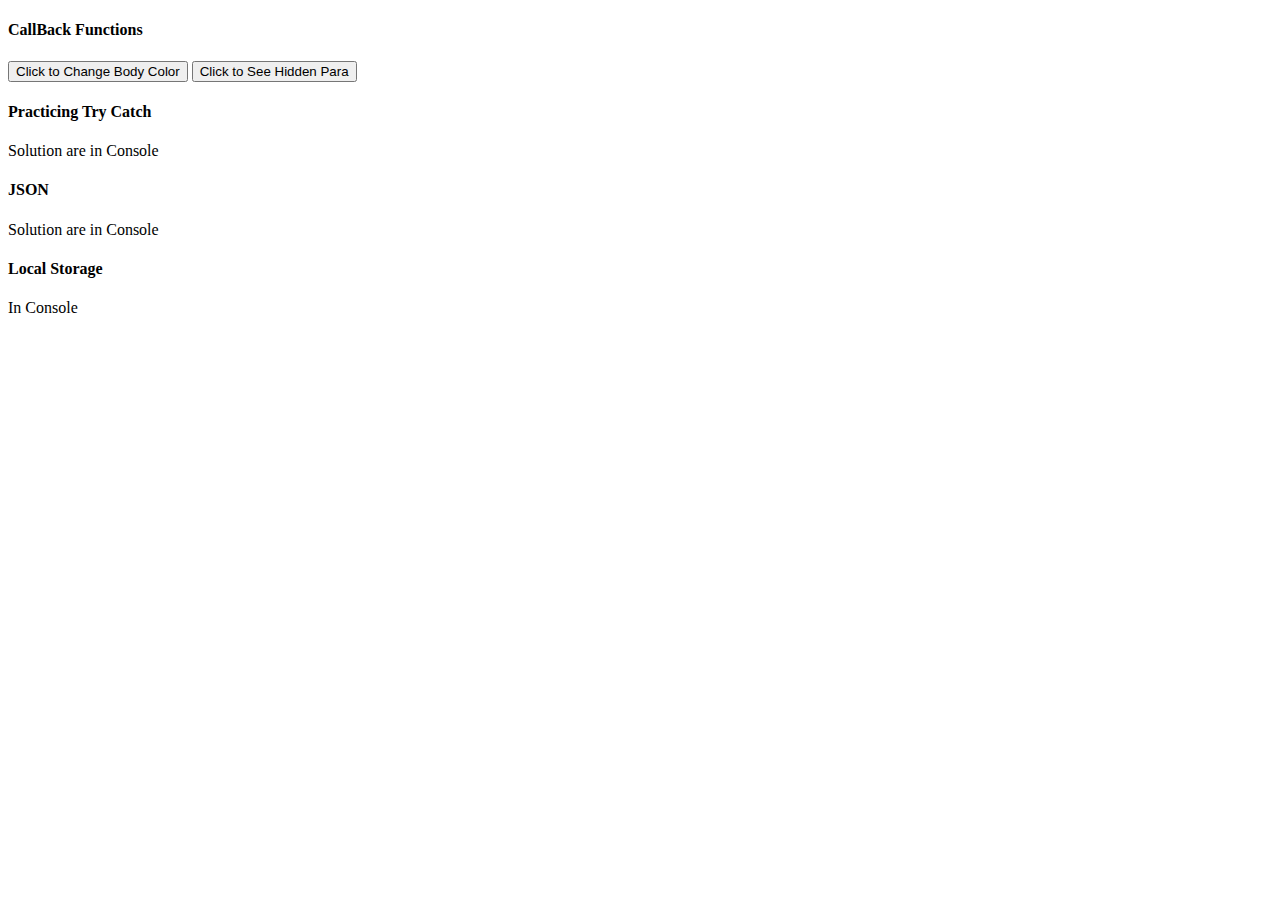
<file: js-scripts/AdvancedJavaScript/practicingadvanceJS.html>
<!DOCTYPE html>
<html lang="en">
<head>
  <meta charset="UTF-8">
  <meta name="viewport" content="width=device-width, initial-scale=1.0">
  <title>Practicing AdvanceJS</title>
</head>
<body>
  <h4>CallBack Functions</h4>

  <button id="Btn1">Click to Change Body Color</button>
  <button id="Btn2">Click to See Hidden Para</button>
  <p id="para" style="display: none;">Lorem ipsum dolor sit amet consectetur adipisicing elit. Vitae qui assumenda, accusantium quas ea eos doloremque maxime aspernatur, nihil minus suscipit. Modi doloremque, est quisquam sed qui commodi delectus enim?</p>
  <p id="time"></p>
  

  <h4>Practicing Try Catch</h4>

  <p>Solution are in Console</p>

  <h4>JSON</h4>
  <p>Solution are in Console</p>

  <h4>
    Local Storage
  </h4>
  <p>In Console</p>

  

  <script src="practicingadvanceJS.js"></script>
</body>
</html>
</file>
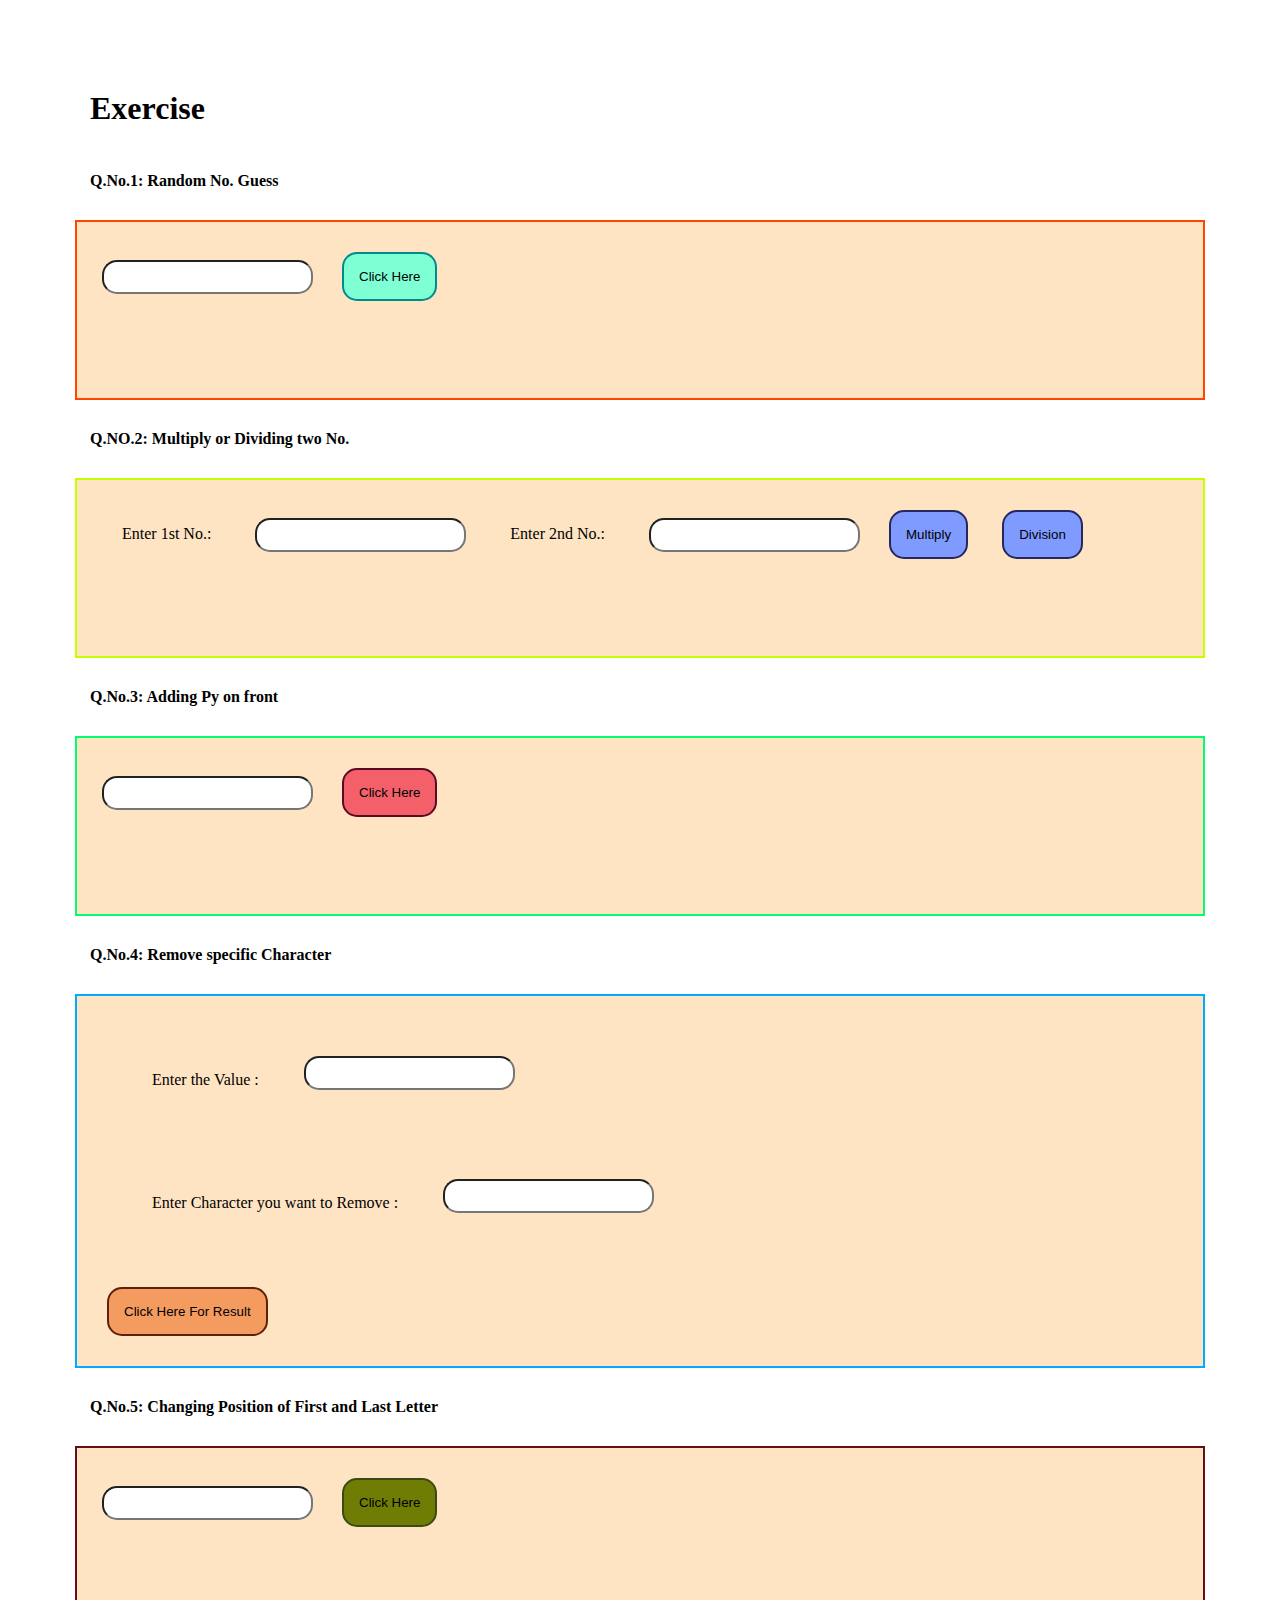
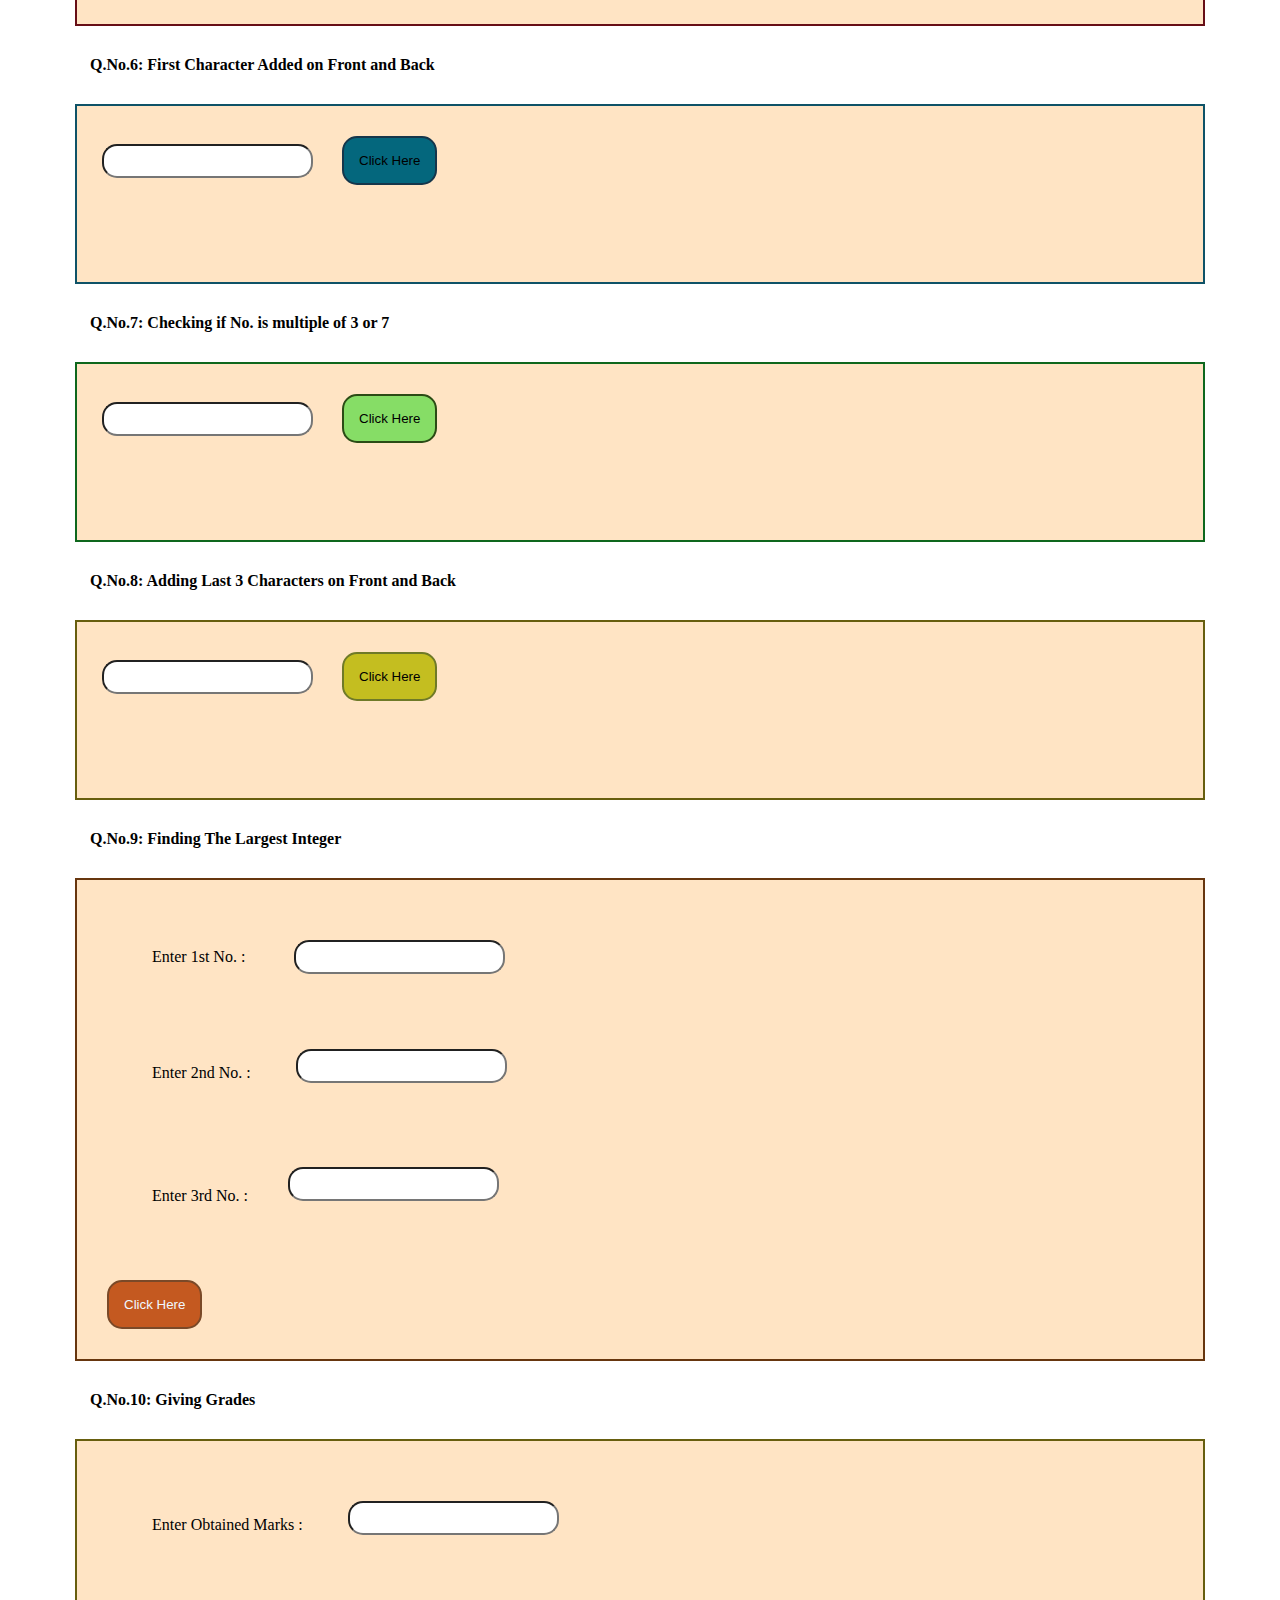
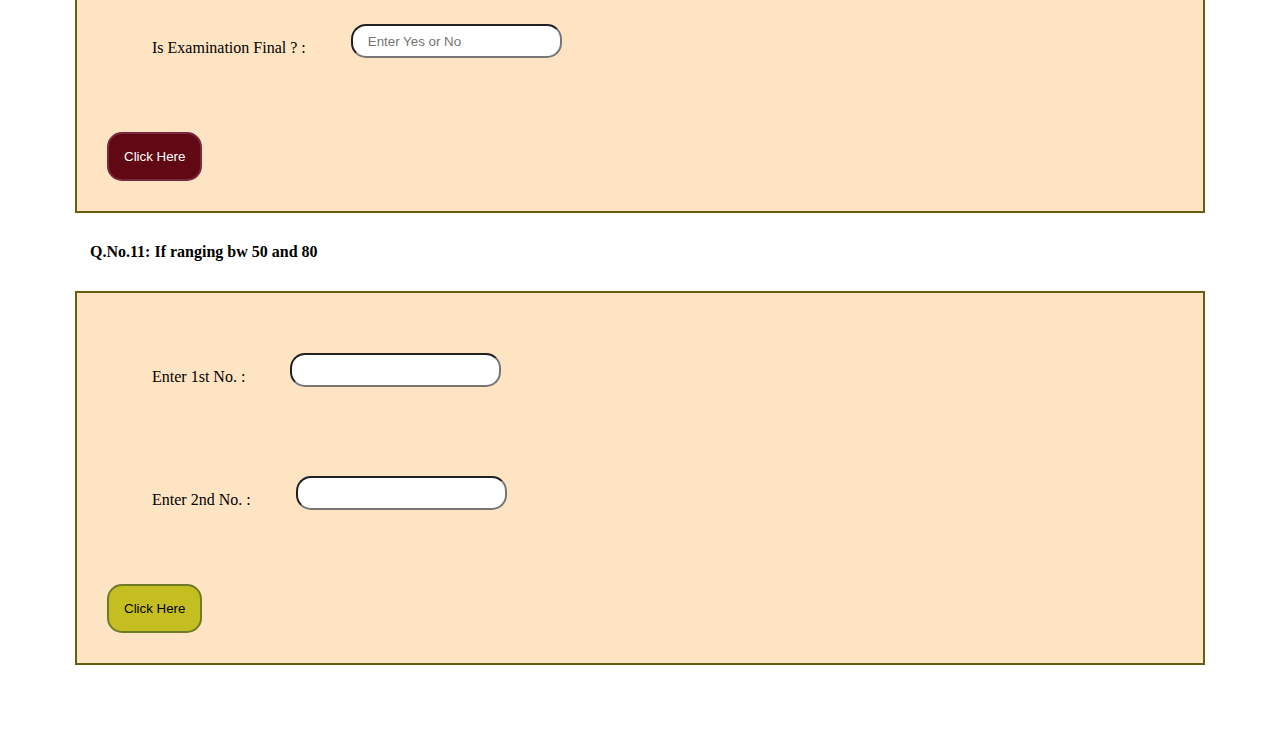
<file: js-scripts/exercises/es2.html>
<!DOCTYPE html>
<html lang="en">
<head>
  <meta charset="UTF-8">
  <meta name="viewport" content="width=device-width, initial-scale=1.0">
  <title>Practice Exercise 2</title>
  <link rel="stylesheet" href="es2.css">
</head>
<body>
  <h1>Exercise</h1>

  <!-- Q1     -->

   <h4>Q.No.1: Random No. Guess</h4>
      <div id="div1" >
        <input id="inputq1" type="number" value="">
        <button id="btnq1">Click Here</button>
        <p id="pq1" style="display: none;"></p>
      </div>


  <!-- Q2   -->

    <h4>Q.NO.2: Multiply or Dividing two No.</h4> 
      <div id="div2">
        <label for="inputq2-1">Enter 1st No.:</label>
        <input id="inputq2-1" type="text" value="">
        <label for="inputq2-2">Enter 2nd No.:</label>
        <input id="inputq2-2" type="text" value="">

        <button id="btnq2-1">Multiply</button>
        <button id="btnq2-2">Division</button>

        <p id="pq2-1" style="display: none;"></p>
        <p id="pq2-2" style="display: none;"></p>
      </div>


  <!-- Q3     -->

    <h4>Q.No.3: Adding Py on front</h4>
      <div id="div3" >
        <input id="inputq3" type="text" value="">
        <button id="btnq3">Click Here</button>
        <p id="pq3" style="display: none;"></p>
      </div>  


  <!-- Q4    -->

    <h4>Q.No.4: Remove specific Character</h4>
      <div id="div4" >
        <div id="iq4-1">
          <label for="inputq4-1">Enter the Value :</label>
          <input id="inputq4-1" type="text" value="">
        </div>
        <div id="iq4-2">
          <label for="inputq4-2">Enter Character you want to Remove :</label>
          <input id="inputq4-2" type="text" value="">
        </div>
        


        <button id="btnq4">Click Here For Result</button>

        <p id="pq4-1" style="display: none;"></p>
      </div>   

    <!-- Q5     -->
      
    <h4>Q.No.5: Changing Position of First and Last Letter</h4>
      <div id="div5" >
        <input id="inputq5" type="text" value="">
        <button id="btnq5">Click Here</button>
        <p id="pq5" style="display: none;"></p>
      </div>  

    <!-- Q6     -->
    <h4>Q.No.6: First Character Added on Front and Back </h4>
      <div id="div6" >
        <input id="inputq6" type="text" value="">
        <button id="btnq6">Click Here</button>
        <p id="pq6" style="display: none;"></p>
      </div> 

    <!-- Q7     -->  
    <h4>Q.No.7: Checking if No. is multiple of 3 or 7 </h4>
      <div id="div7" >
        <input id="inputq7" type="number" value="">
        <button id="btnq7">Click Here</button>
        <p id="pq7" style="display: none;"></p>
      </div>


    <!-- Q8     -->
    <h4>Q.No.8: Adding Last 3 Characters on Front and Back </h4>
     <div id="div8" >
      <input id="inputq8" type="text" value="">
      <button id="btnq8">Click Here</button>
      <p id="pq8" style="display: none;"></p>
     </div>


    <!-- Q9     -->
    <h4>Q.No.9: Finding The Largest Integer </h4>
     <div id="div9" >
       <div id="inpQ9-1">
        <label for="inputq9-1">Enter 1st No. :</label>
        <input id="inputq9-1" type="number" value="">
       </div>

       <div id="inpQ9-2">
          <label for="inputq9-2">Enter 2nd No. :</label>
          <input id="inputq9-2" type="number" value="">
       </div>

      <div id="inpQ9-3">
        <label for="inputq9-3">Enter 3rd No. :</label>
        <input id="inputq9-3" type="number" value="">
      </div>

      <button id="btnq9">Click Here</button>
      <p id="pq9" style="display: none;"></p>
     </div>

    <!-- Q10     -->
    <h4>Q.No.10: Giving Grades </h4>
    <div id="div10" >
      <div id="inpQ10-1">
        <label for="inputq10-1">Enter Obtained Marks :</label>
        <input id="inputq10-1" type="number" value="">
       </div>

       <div id="inpQ10-2">
          <label for="inputq10-2">Is Examination Final ? :</label>
          <input id="inputq10-2" type="text" value="" placeholder="Enter Yes or No" required>
       </div>


   <button id="btnq10">Click Here</button>
   <p id="pq10" style="display: none;"></p>
    </div> 
    
     



    <!-- Q11     -->
     <h4>Q.No.11: If ranging bw 50 and 80</h4>
      <div id="div11" >
        <div id="inpQ11-1">
          <label for="inputq11-1">Enter 1st No. :</label>
          <input id="inputq11-1" type="number" value="">
         </div>
  
         <div id="inpQ11-2">
            <label for="inputq11-2">Enter 2nd No. :</label>
            <input id="inputq11-2" type="number" value="">
         </div>


     <button id="btnq11">Click Here</button>
     <p id="pq11" style="display: none;"></p>
      </div>
      
    
      <script src="es2.js"></script>
</body>
</html>
</file>
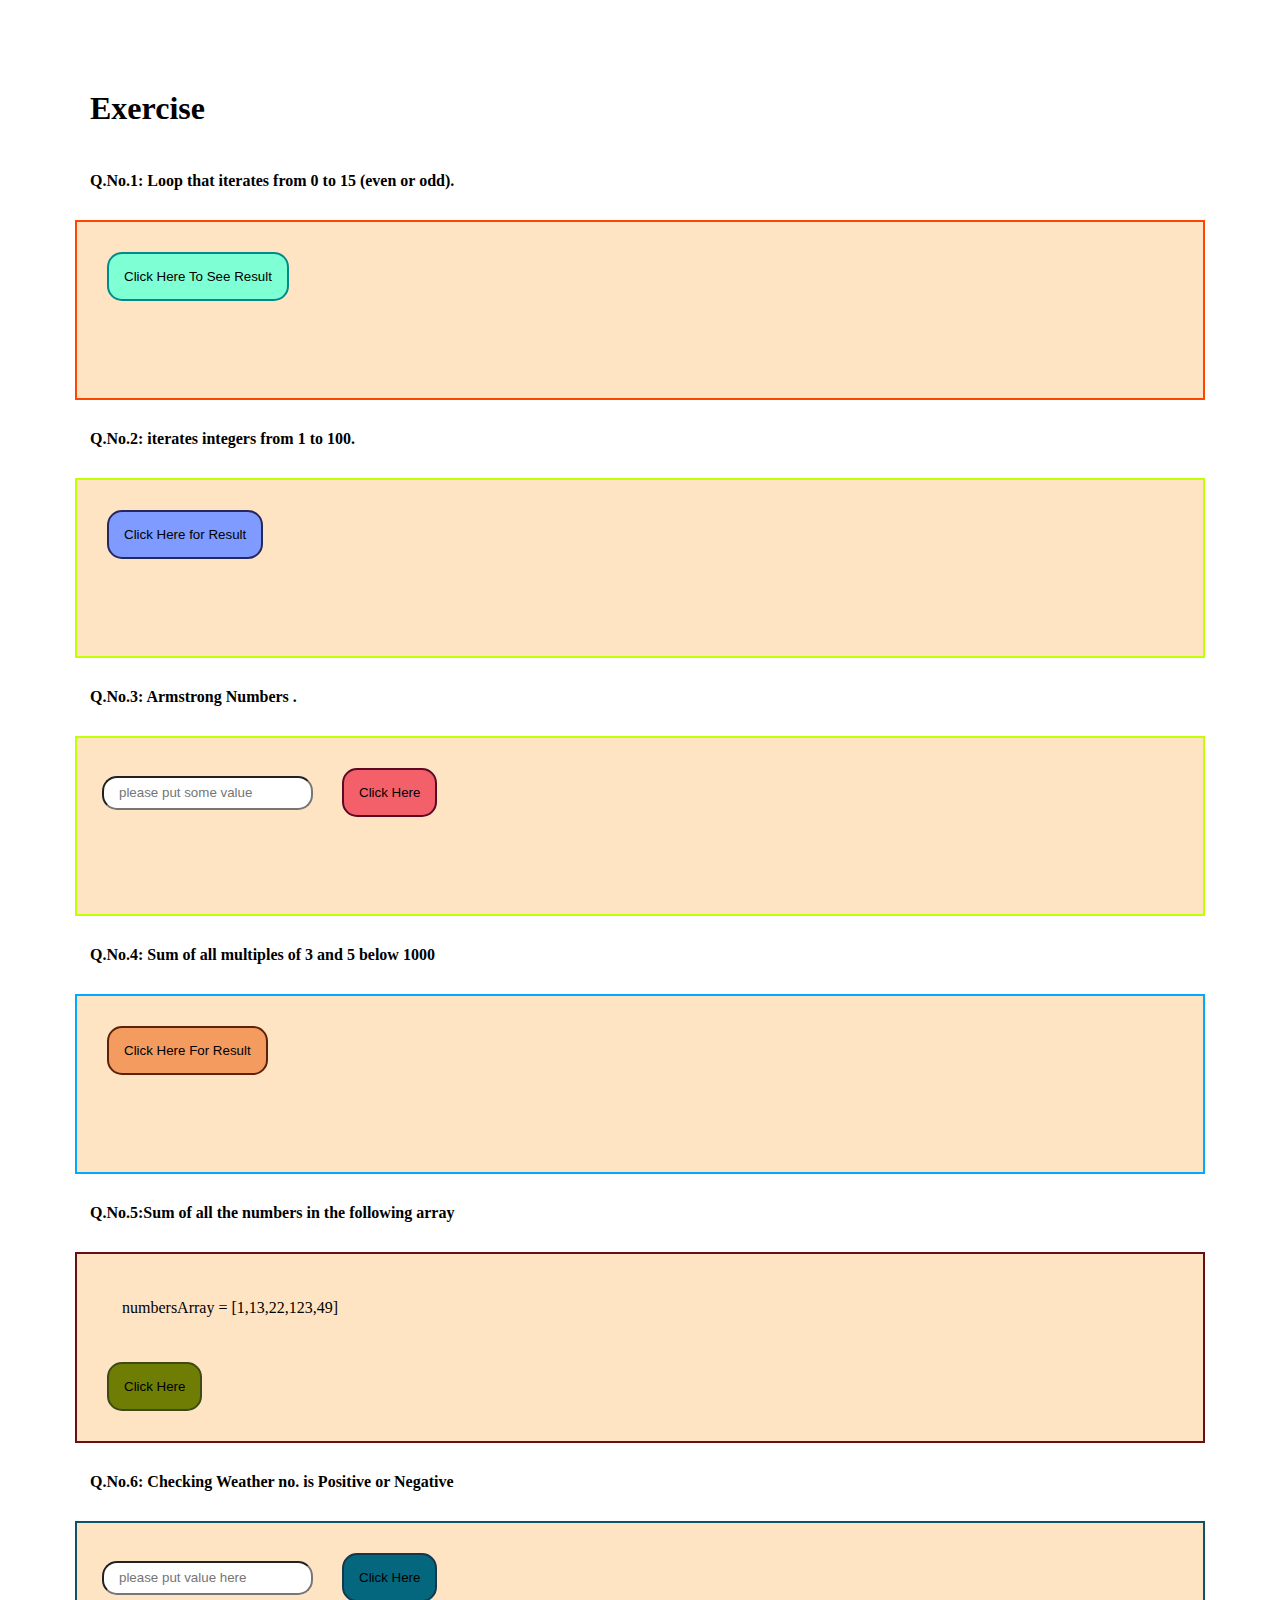
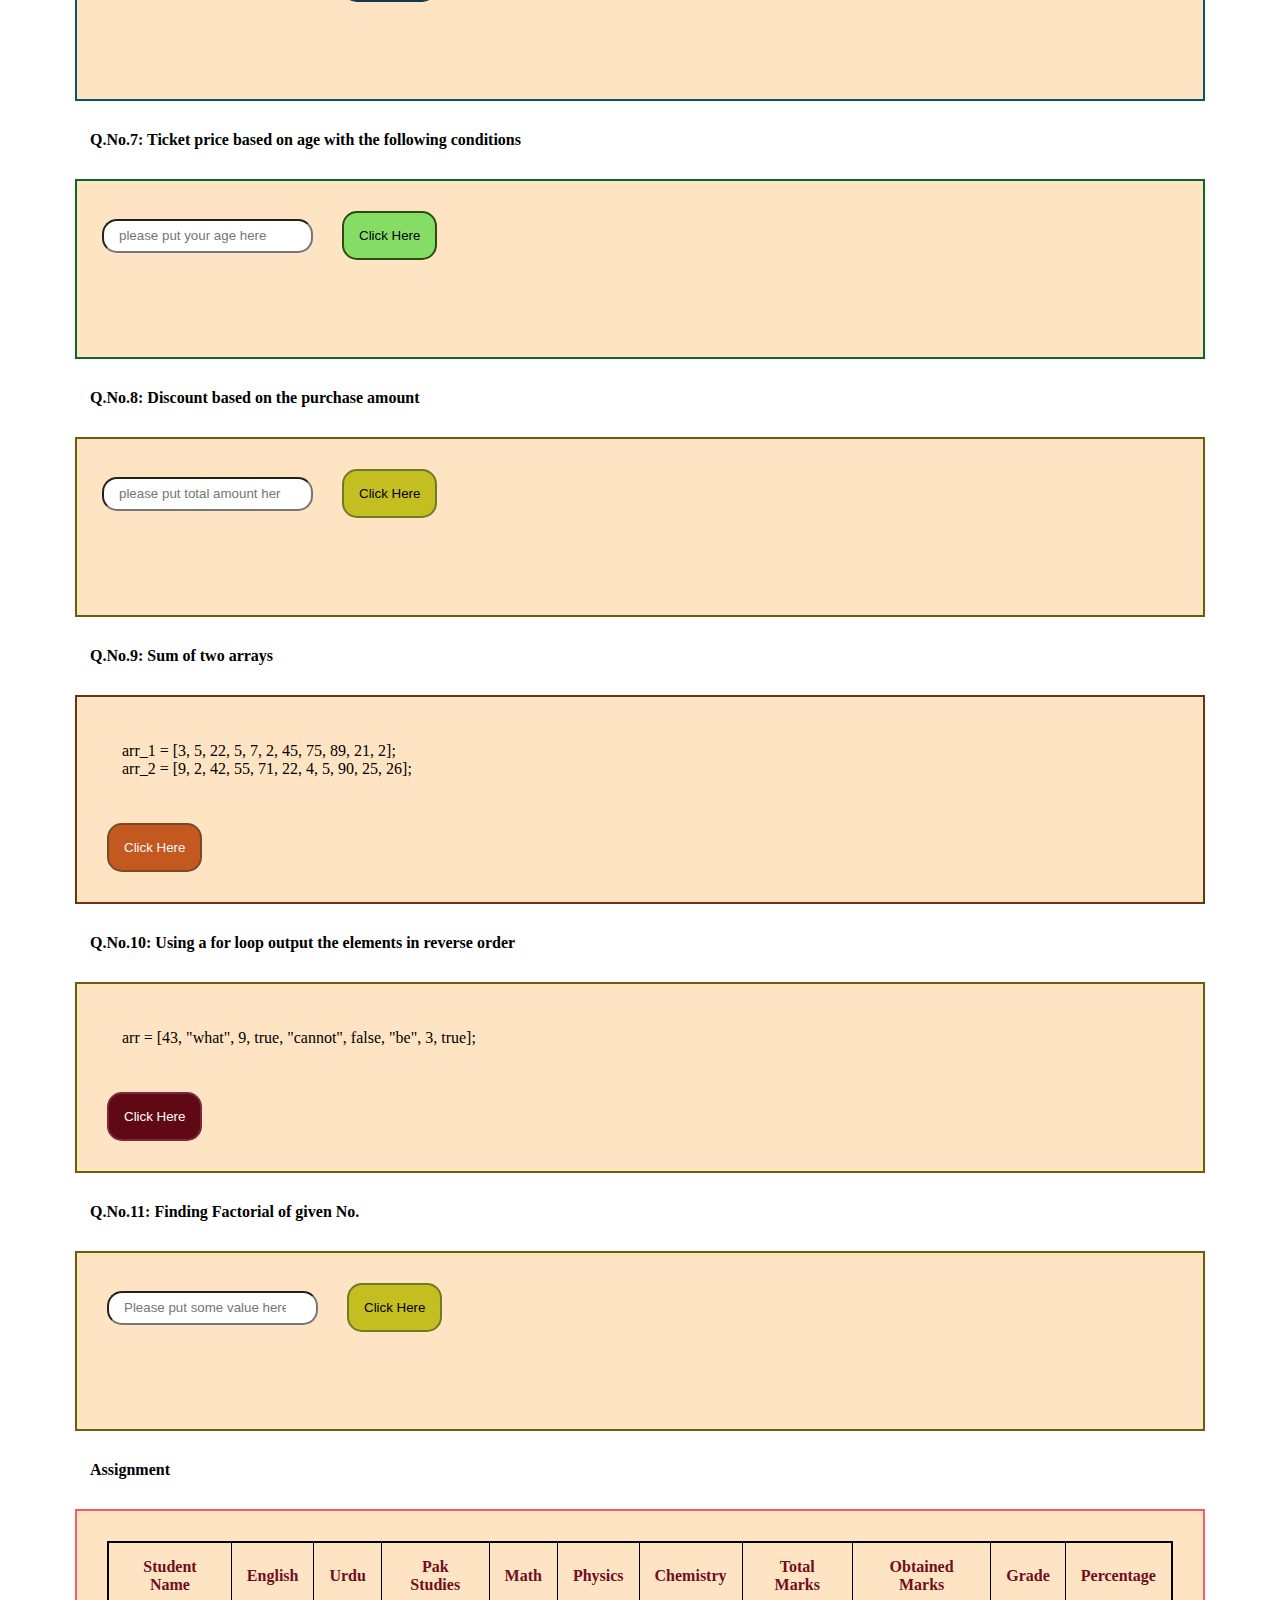
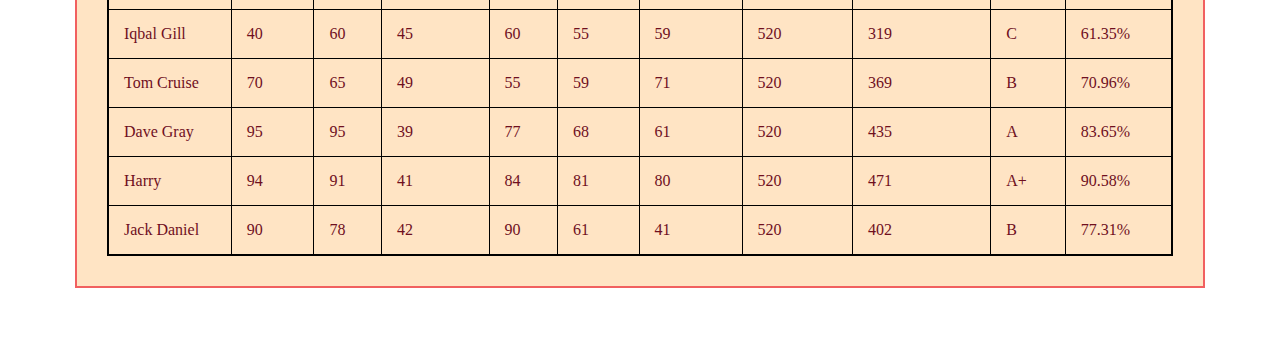
<file: js-scripts/exercises/es3.html>
<!DOCTYPE html>
<html lang="en">
<head>
  <meta charset="UTF-8">
  <meta name="viewport" content="width=device-width, initial-scale=1.0">
  <title>Practice Exercise 3</title>
  <link rel="stylesheet" href="es2.css">
  <script src="https://code.jquery.com/jquery-3.6.0.min.js"></script>
</head>
<body>
  
  <h1>Exercise</h1>

  <!-- Q1     -->

   <h4>Q.No.1: Loop that iterates from 0 to 15 (even or odd).</h4>
      <div id="div1" >
      
        <button id="btnq1">Click Here To See Result </button>
        <p id="pq1" style="display: none;"></p>
      </div>

  <!-- Q2     -->

   <h4>Q.No.2: iterates integers from 1 to 100.</h4>
   <div id="div2" >
   
     <button id="btnq2-1">Click Here for Result</button>
     <p id="pq2-1" style="display: none;"></p>

   </div>

  <!-- Q3     -->

   <h4>Q.No.3: Armstrong Numbers .</h4>
   <div id="div2" >
    <input id="inputq3" type="number" value="" placeholder="please put some value">
     <button id="btnq3">Click Here</button>
     <p id="pq3" style="display: none;"></p>

   </div>

   <!-- Q4    -->

   <h4>Q.No.4: Sum of all multiples of 3 and 5 below 1000</h4>
   <div id="div4" >
     
       
     
        <button id="btnq4">Click Here For Result</button>

        <p id="pq4-1" style="display: none;"></p>

   </div>
   
   
  <!-- Q5     -->
      
  <h4>Q.No.5:Sum of all the numbers in the following array </h4>
  <div id="div5" >
    <p>numbersArray = [1,13,22,123,49]</p>
    <button id="btnq5">Click Here</button>
    <p id="pq5" style="display: none;"></p>
    
  </div> 

  <!-- Q6     -->
  <h4>Q.No.6: Checking Weather no. is Positive or Negative </h4>
      <div id="div6" >
        <input id="inputq6" type="text" value="" placeholder="please put value here">
        <button id="btnq6">Click Here</button>
        <p id="pq6" style="display: none;"></p>
      </div> 


  <!-- Q7     -->  
  <h4>Q.No.7: Ticket price based on age with the following conditions </h4>
  <div id="div7" >
    <input id="inputq7" type="number" value="" placeholder="please put your age here">
    <button id="btnq7">Click Here</button>
    <p id="pq7" style="display: none;"></p>
  </div>    

  <!-- Q8     -->
  <h4>Q.No.8: Discount based on the purchase amount </h4>
  <div id="div8" >
   <input id="inputq8" type="number" value="" placeholder="please put total amount here">
   <button id="btnq8">Click Here</button>
   <p id="pq8" style="display: none;"></p>
  </div>

  <!-- Q9     -->
    <h4>Q.No.9: Sum of two arrays </h4>
     <div id="div9" >
      
      
    
      <p> arr_1 = [3, 5, 22, 5,  7,  2,  45, 75, 89, 21, 2]; <br>
        arr_2 = [9, 2, 42, 55, 71, 22, 4,  5,  90, 25, 26];</p>
    <button id="btnq9">Click Here</button>
    <p id="pq9" style="display: none;"></p>
  </div>

  <!-- Q10     -->
  <h4>Q.No.10: Using a for loop output the elements in reverse order </h4>
  <div id="div10" >
    <!-- <input id="inputq10-2" type="text" value="" placeholder="Enter Yes or No" required> -->
       

    <p>arr = [43, "what", 9, true, "cannot", false, "be", 3, true];</p>
   <button id="btnq10">Click Here</button>
   <p id="pq10" style="display: none;"></p>
  </div> 

  <!-- Q11     -->
  <h4>Q.No.11: Finding Factorial of given No.</h4>
  <div id="div11" >

  <input id="inputq11-2" type="number" value="" placeholder="Please put some value here">
  <button id="btnq11">Click Here</button>
     <p id="pq11" style="display: none;"></p>
      </div>



  <!-- Assignment -->
    <h4>Assignment</h4>
    <div id="divTable">
      <table border="1" id = "table2">
        <thead id = "info_Title">
          <th>Student Name</th>
          <th>English</th>
          <th>Urdu</th>
          <th>Pak Studies</th>
          <th>Math</th>
          <th>Physics</th>
          <th>Chemistry</th>
          <th>Total Marks</th>
          <th>Obtained Marks</th>
          <th>Grade</th>
          <th>Percentage</th>
        </thead>
        <tbody id ="t_body">
          
         
        </tbody>
        
          
          
      
      </table>
    </div>
      

  <script src="es3.js"></script>
</body>
</html>
</file>
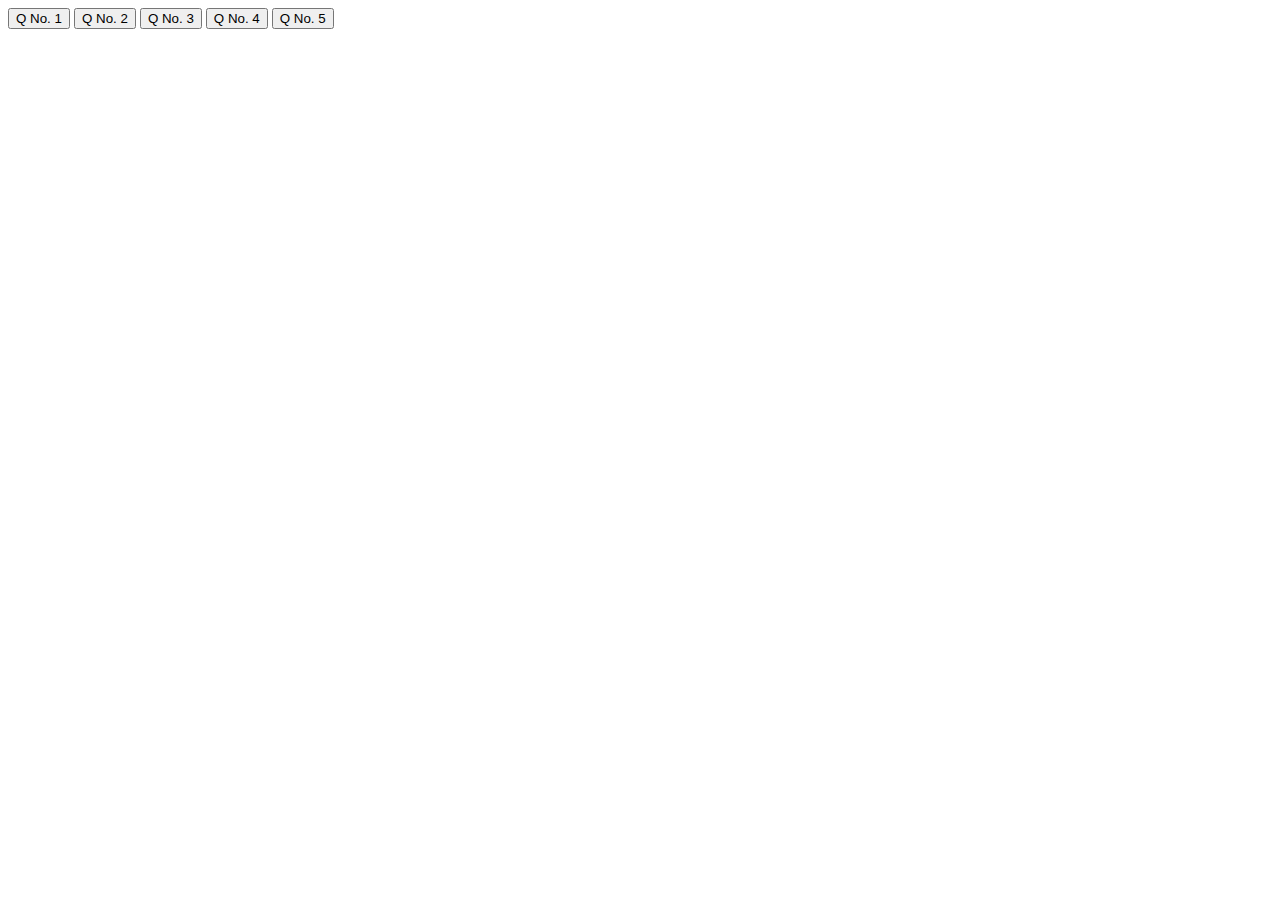
<file: js-scripts/exercises/es4.html>
<!DOCTYPE html>
<html lang="en">
<head>
  <meta charset="UTF-8">
  <meta name="viewport" content="width=device-width, initial-scale=1.0">
  <title>Practice Exercise 4</title>
</head>
<body>
  
  <button onclick="solutionQ1()">Q No. 1</button>
  <button onclick="solutionQ2()">Q No. 2</button>
  <button onclick="solutionQ3()">Q No. 3</button>
  <button onclick="solutionQ4(3 , 5)">Q No. 4</button>
  <button onclick="solutionQ5(23333)">Q No. 5</button>

  <script src="es4.js"></script>
</body>
</html>
</file>
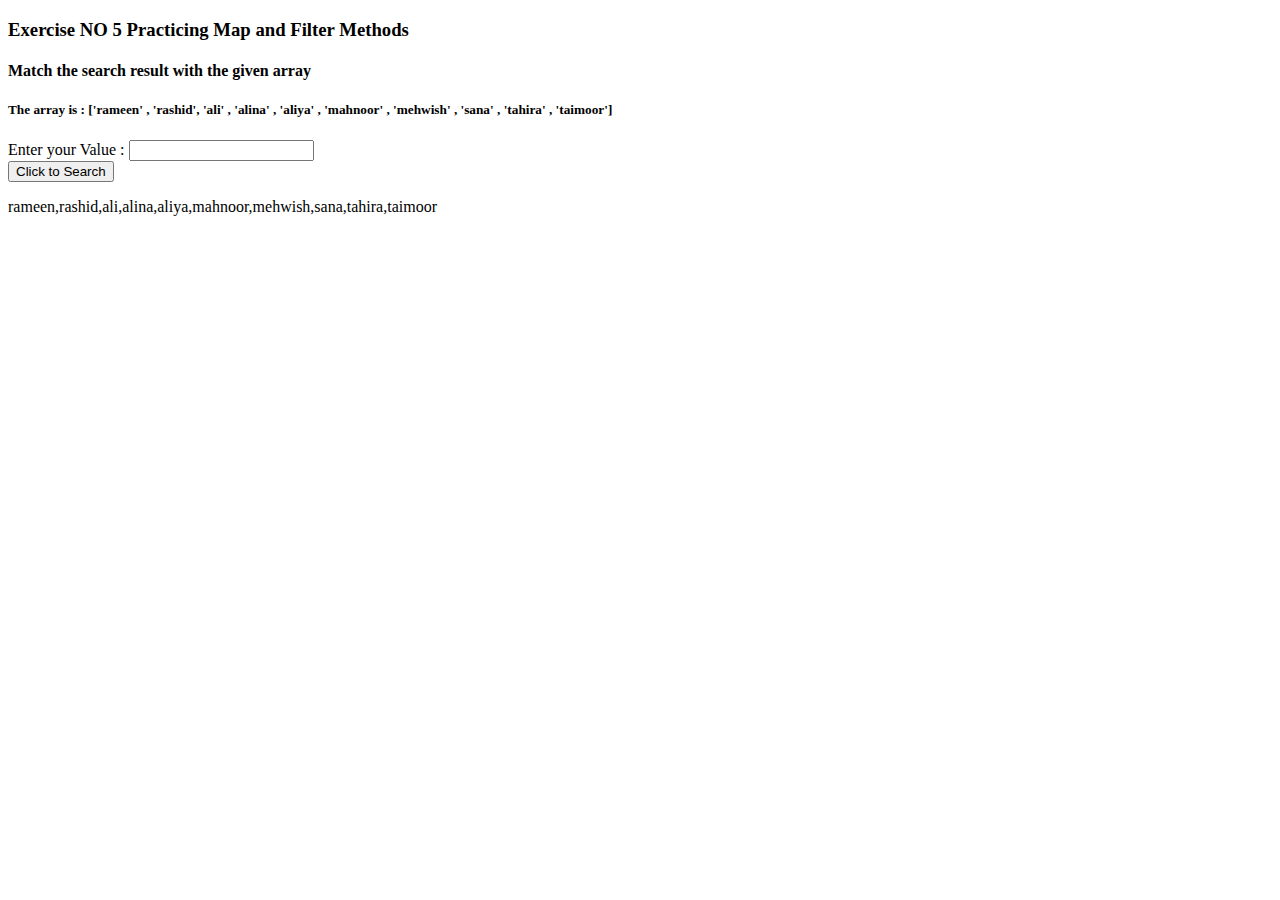
<file: js-scripts/exercises/es5.html>
<!DOCTYPE html>
<html lang="en">
<head>
  <meta charset="UTF-8">
  <meta name="viewport" content="width=device-width, initial-scale=1.0">
  <title>Document</title>
</head>
<body>
  <h3>Exercise NO 5 Practicing Map and Filter Methods</h3>

  <h4>Match the search result with the given array</h4>
  <h5>The array is : ['rameen' , 'rashid', 'ali' , 'alina' , 'aliya' , 'mahnoor' , 'mehwish' , 'sana' , 'tahira' , 'taimoor']</h5>

  <label for="search">Enter your Value : </label>
  <input type="text" value="" id="search"> <br>
  <button id="searchBtn">Click to Search</button>
  <p id="para"></p>
  <script src="es5.js"></script>  
</body>
</html>
</file>
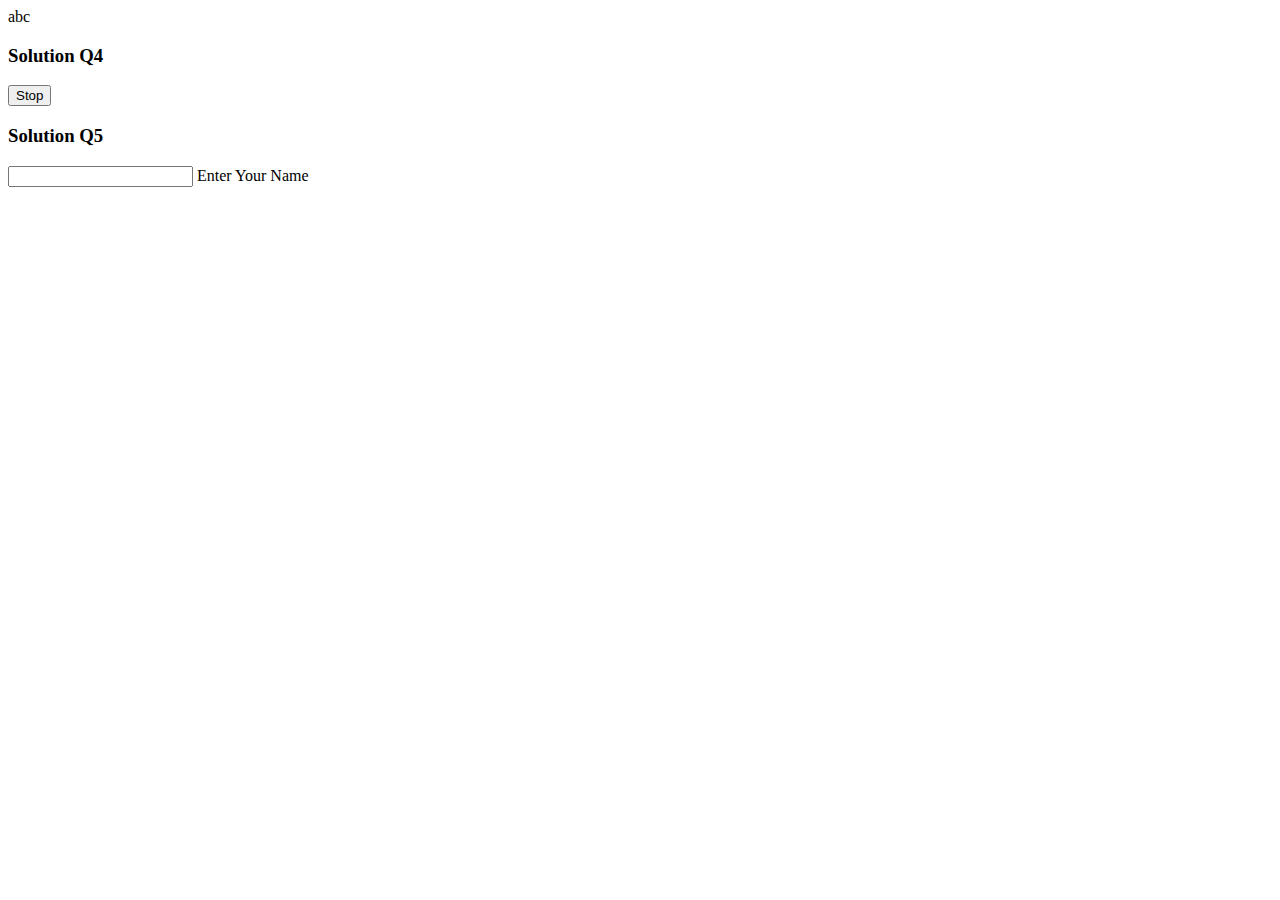
<file: js-scripts/exercises/javaScriptTest.html>
<!DOCTYPE html>
<html lang="en">
<head>
  <meta charset="UTF-8">
  <meta name="viewport" content="width=device-width, initial-scale=1.0">
  <title>JavaScript Test</title>
</head>
<body>
  <div id="interests">
    abc
  </div>

  <h3>Solution Q4</h3>
  <button id="whileLoop">Stop</button>

  <h3>Solution Q5</h3>
  <label for="name"><input type="text" id="userName" value=""> Enter Your Name</label>

  <script src="javaScriptTest.js"></script>
</body>
</html>
</file>
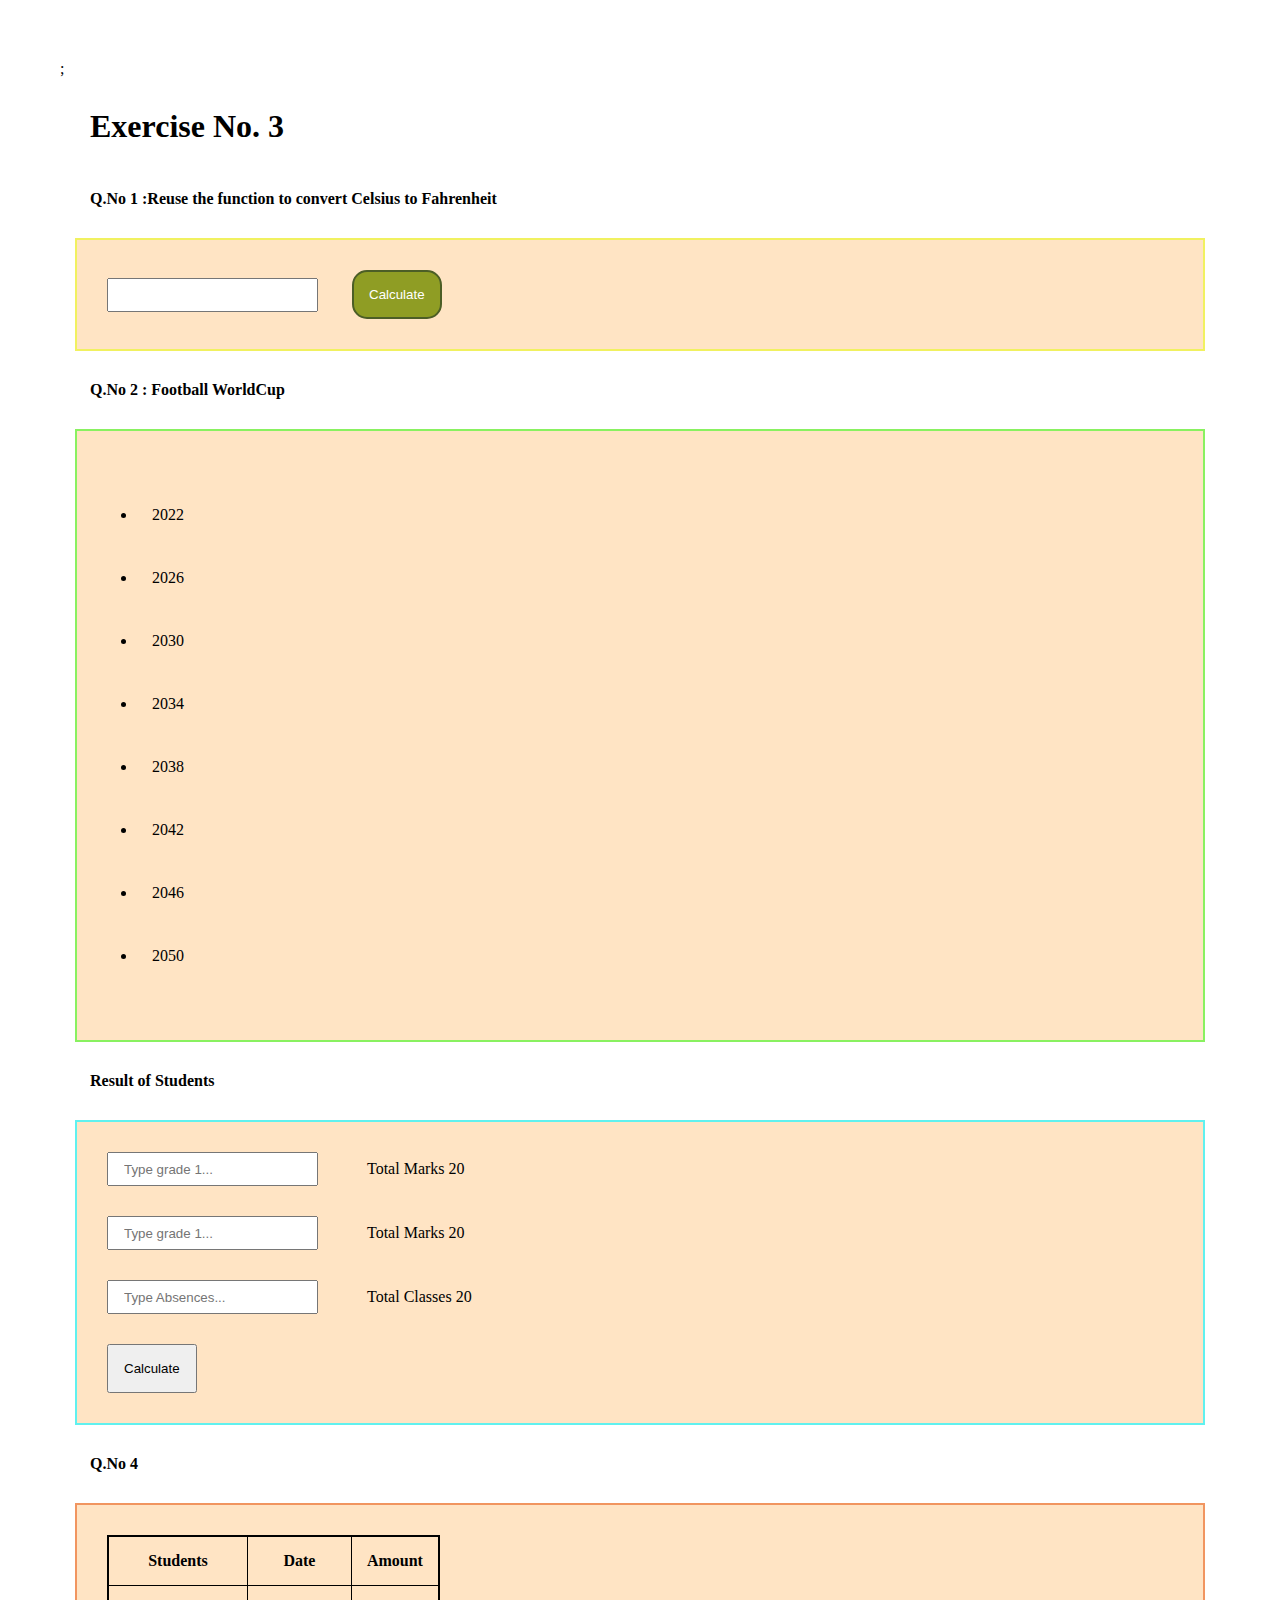
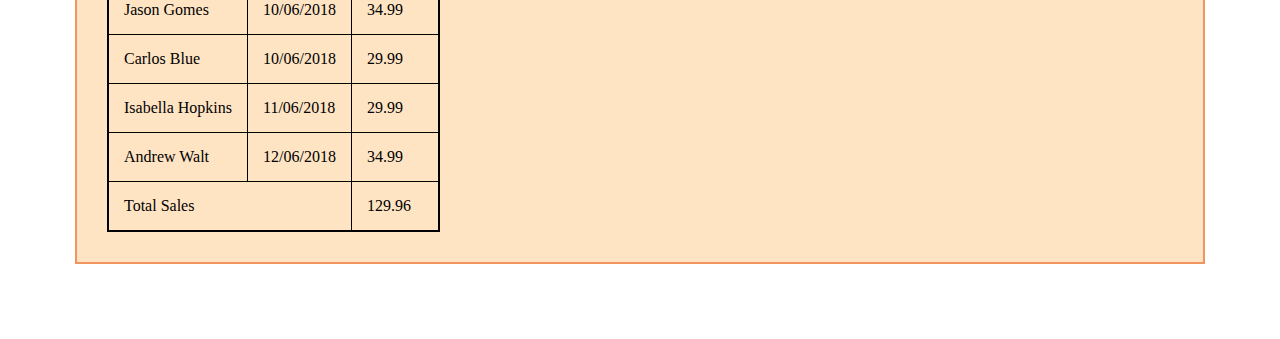
<file: js-scripts/sec2-jsdivingdeeper/ex3.html>
<!DOCTYPE html>
<html lang="en">
<head>
  <meta charset="UTF-8">
  <meta name="viewport" content="width=device-width, initial-scale=1.0">
  <title>Exercise 3 </title>
  <link rel="stylesheet" href="ex3.css">;
</head>
<body>
  <h1>Exercise No. 3</h1>
  <!-- Q1  -->
  <h4>Q.No 1 :Reuse the function to convert Celsius to Fahrenheit</h4>

  <div id="div1">
    <input type="number" name="" id="inputQ1">
    <button id = "btnQ1">Calculate</button>
    <p id="pQ1" style="display: none;"></p>
  </div>

  <!-- Q2 -->
  <h4>Q.No 2 : Football WorldCup</h4>
  <div id="div2">
    
    <ul id="list">
      <li></li>
      <li></li>
      <li></li>
      <li></li>
      <li></li>
      <li></li>
      <li></li>
      <li></li>
    </ul>
    
    
  </div>

  <!-- Q3 -->
  <h4>Result of Students </h4>
  <div id="div3">
    <input type="number" class="inputsQ3" value="" name="" id="firstInputOfQ3" placeholder="Type grade 1...">
    <label for="firstInputOfQ3">Total Marks 20</label> <br>

    <input type="number" class="inputsQ3" value="" name="" id="secondInputOfQ3" placeholder="Type grade 1...">
    <label for="secondInputOfQ3">Total Marks 20</label> <br>

    <input type="number" class="inputsQ3" value="" name="" id="thirdInputOfQ3" placeholder="Type Absences...">
    <label for="thirdInputOfQ3">Total Classes 20</label> <br>

    <button id = "btnQ3">Calculate</button> 
    <p id="pQ3" style="display: none;"></p>
  </div>

  

  <!-- Q4 -->
  <h4>Q.No 4</h4>
  <div id="div4">
    <table border="1" id = "table1">
      <thead id = "infoTitle">
        <th>Students</th>
        <th>Date</th>
        <th>Amount</th>
      </thead>
      <tbody id ="tbody">
        
       
      </tbody>
      <tfoot id="totalSales">
        
        
      </tfoot>
    </table>
  </div>





  <script src="ex3.js"></script>
</body>
</html>
</file>
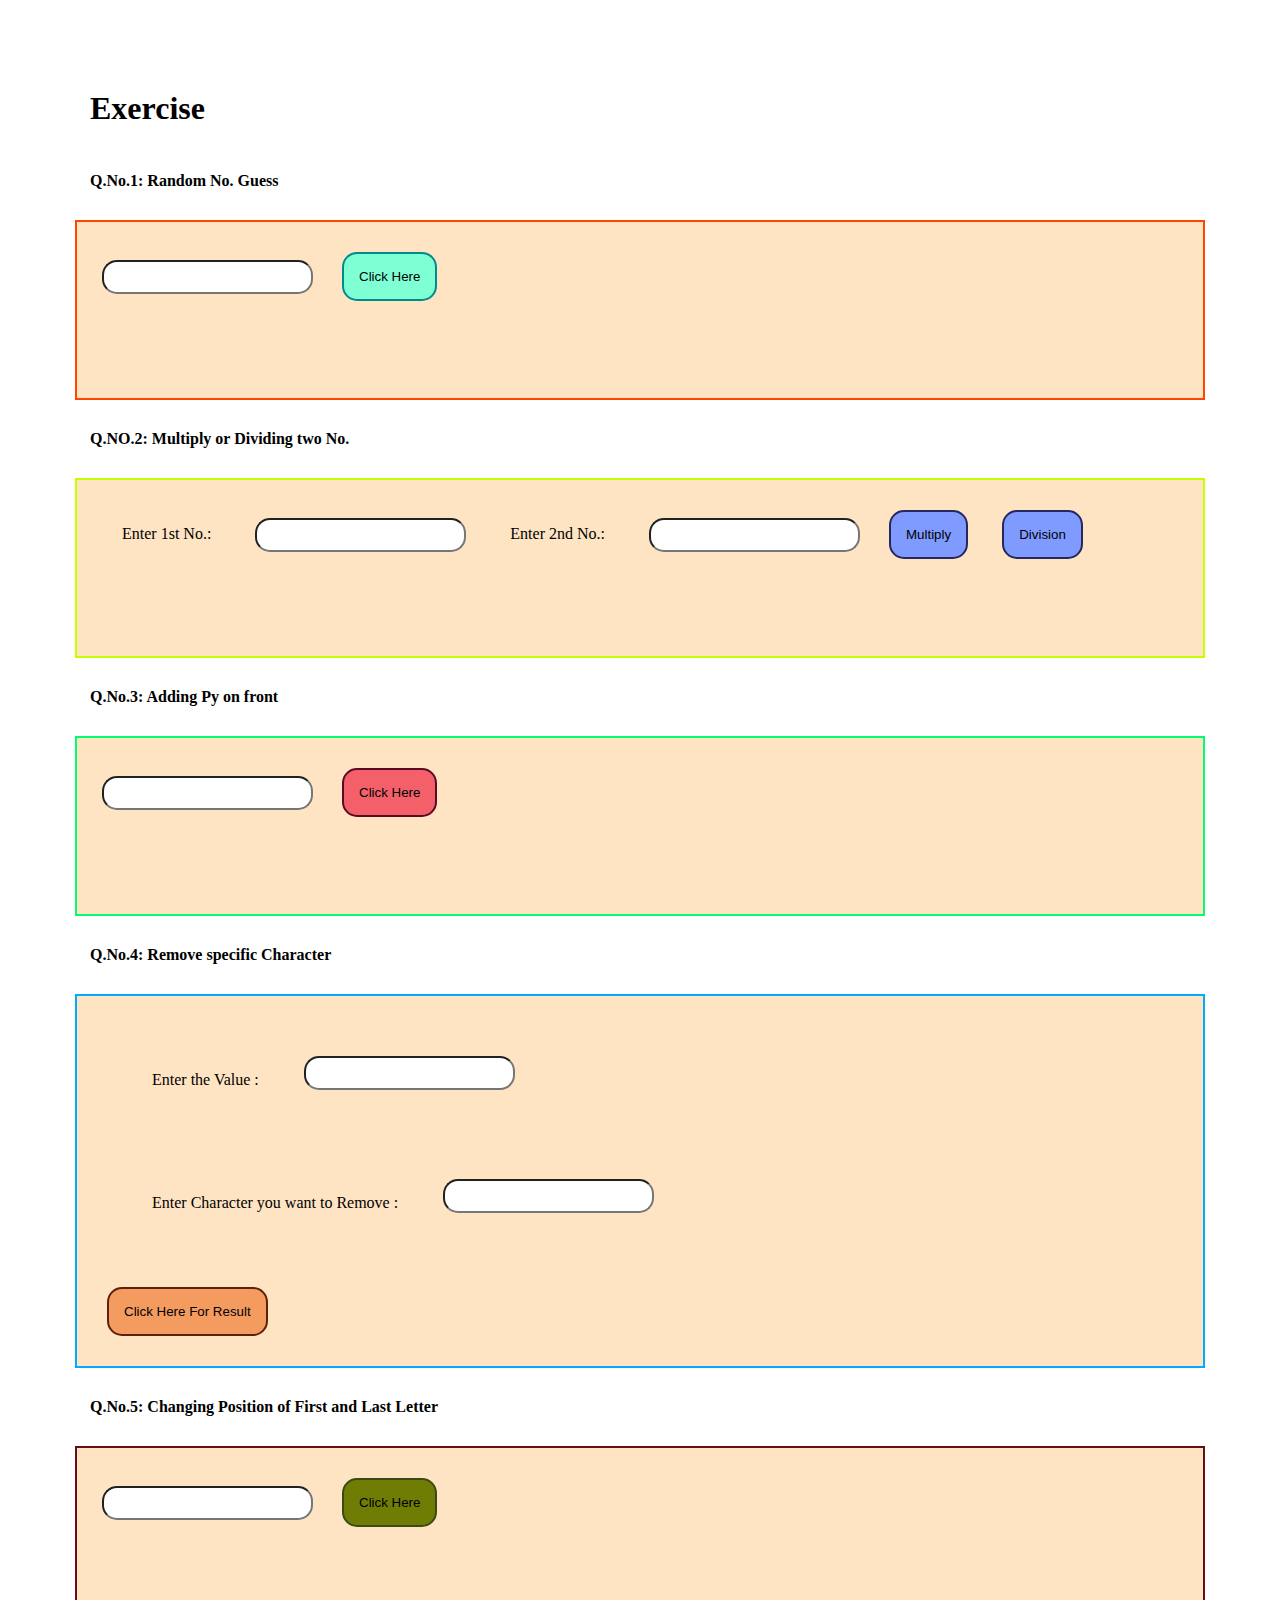
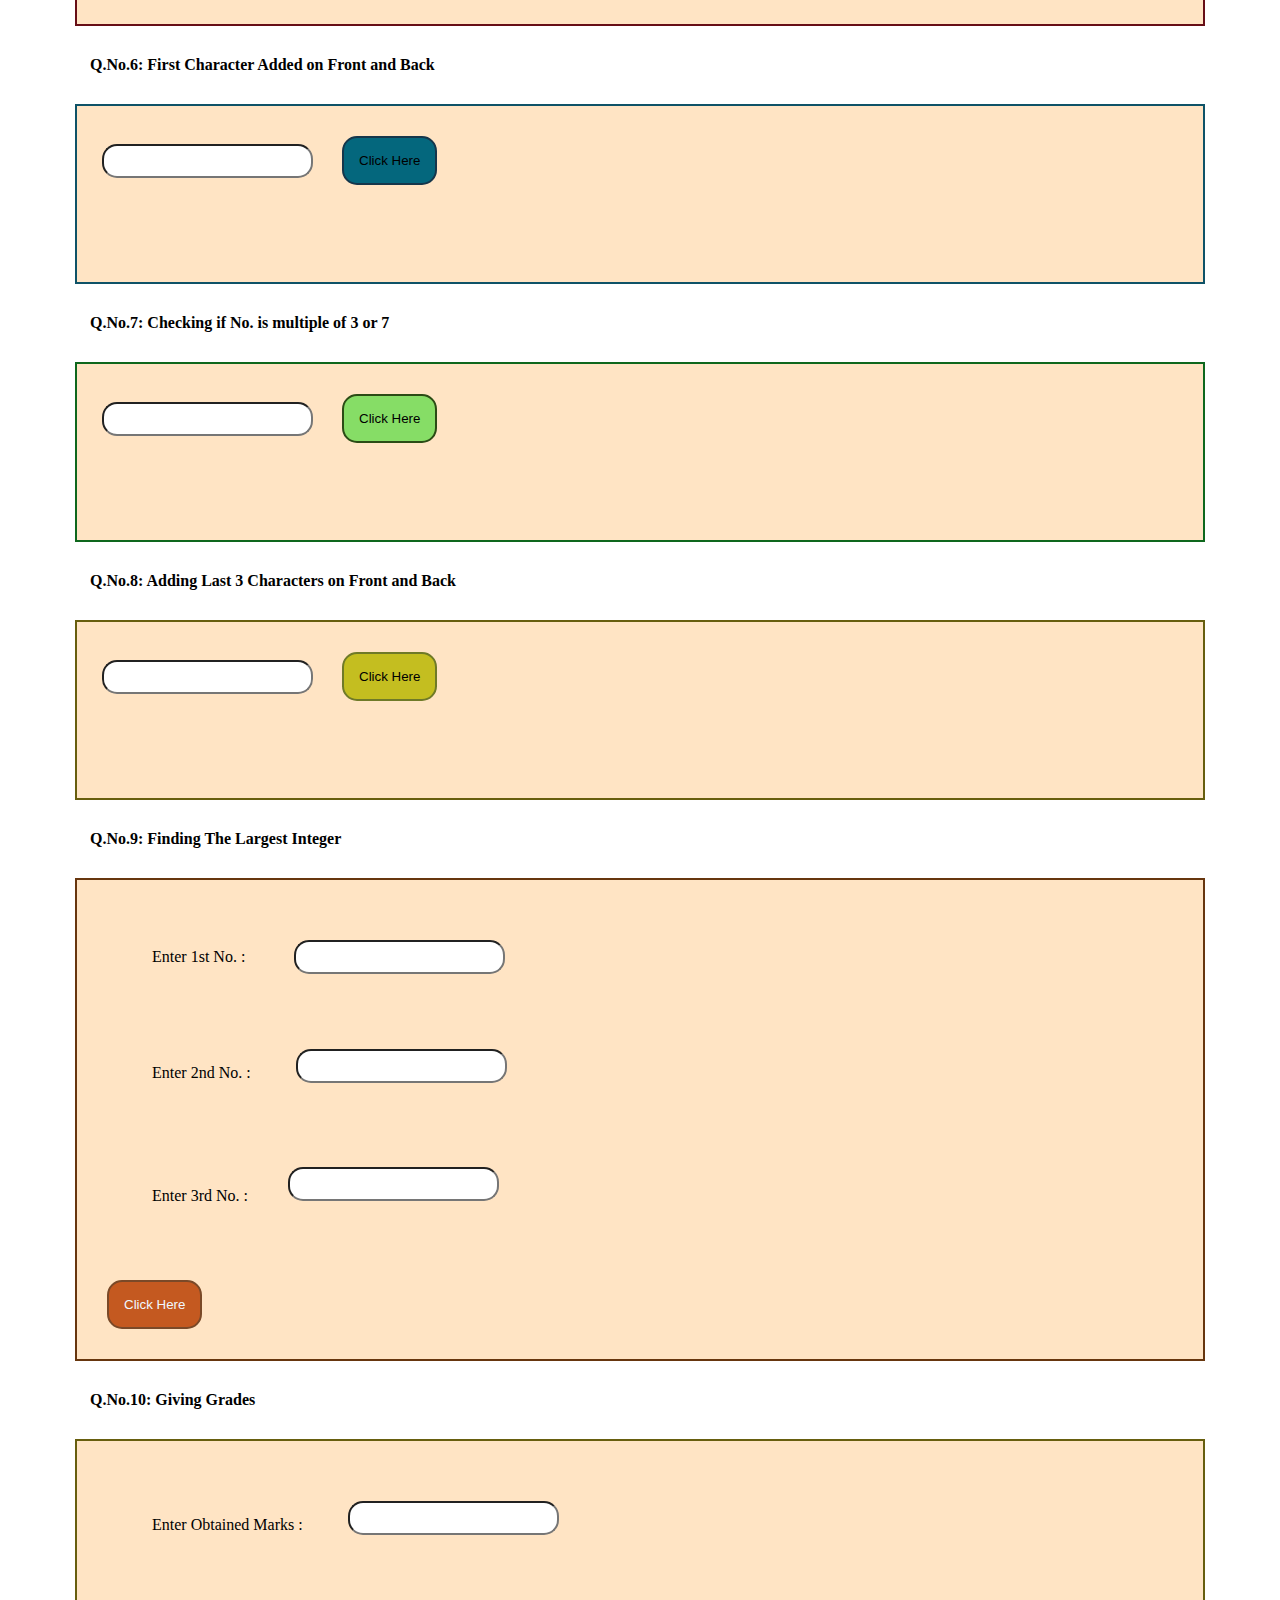
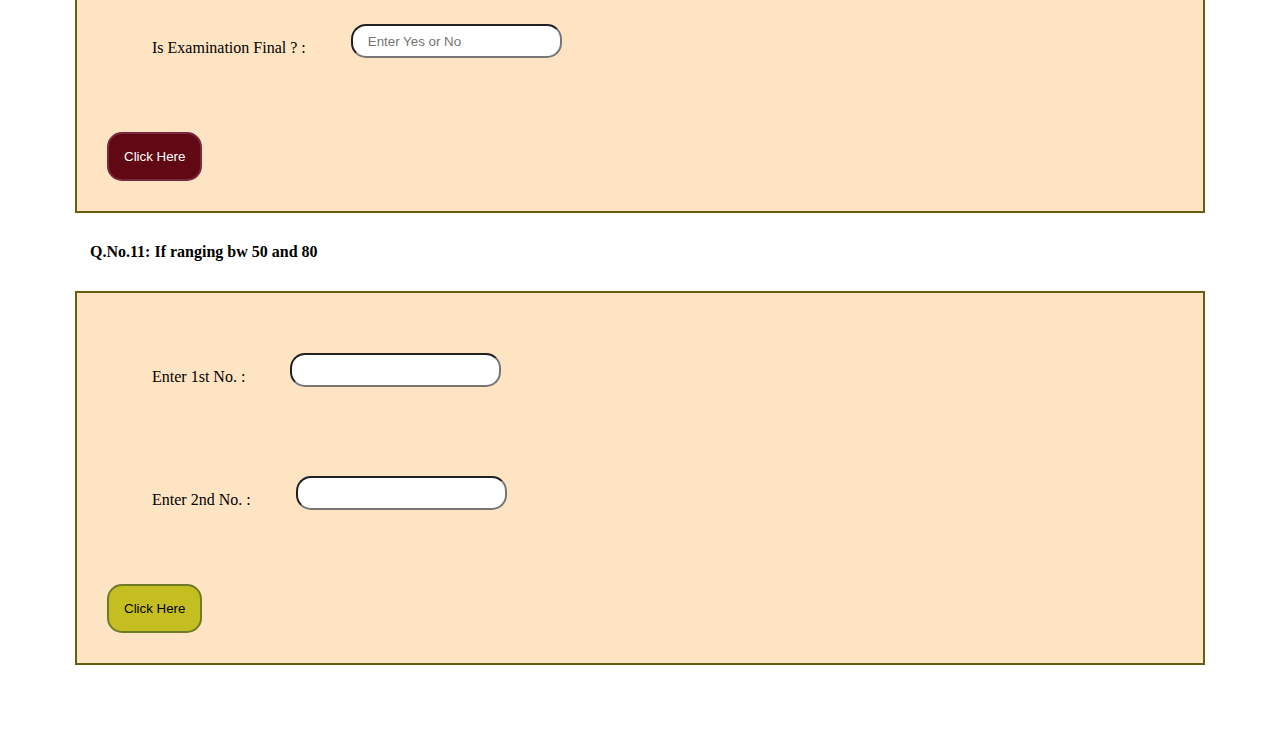
<file: js-scripts/sec1-jsbasics/exercises/es2.html>
<!DOCTYPE html>
<html lang="en">
<head>
  <meta charset="UTF-8">
  <meta name="viewport" content="width=device-width, initial-scale=1.0">
  <title>Practice Exercise 2</title>
  <link rel="stylesheet" href="es2.css">
</head>
<body>
  <h1>Exercise</h1>

  <!-- Q1     -->

   <h4>Q.No.1: Random No. Guess</h4>
      <div id="div1" >
        <input id="inputq1" type="number" value="">
        <button id="btnq1">Click Here</button>
        <p id="pq1" style="display: none;"></p>
      </div>


  <!-- Q2   -->

    <h4>Q.NO.2: Multiply or Dividing two No.</h4> 
      <div id="div2">
        <label for="inputq2-1">Enter 1st No.:</label>
        <input id="inputq2-1" type="text" value="">
        <label for="inputq2-2">Enter 2nd No.:</label>
        <input id="inputq2-2" type="text" value="">

        <button id="btnq2-1">Multiply</button>
        <button id="btnq2-2">Division</button>

        <p id="pq2-1" style="display: none;"></p>
        <p id="pq2-2" style="display: none;"></p>
      </div>


  <!-- Q3     -->

    <h4>Q.No.3: Adding Py on front</h4>
      <div id="div3" >
        <input id="inputq3" type="text" value="">
        <button id="btnq3">Click Here</button>
        <p id="pq3" style="display: none;"></p>
      </div>  


  <!-- Q4    -->

    <h4>Q.No.4: Remove specific Character</h4>
      <div id="div4" >
        <div id="iq4-1">
          <label for="inputq4-1">Enter the Value :</label>
          <input id="inputq4-1" type="text" value="">
        </div>
        <div id="iq4-2">
          <label for="inputq4-2">Enter Character you want to Remove :</label>
          <input id="inputq4-2" type="text" value="">
        </div>
        


        <button id="btnq4">Click Here For Result</button>

        <p id="pq4-1" style="display: none;"></p>
      </div>   

    <!-- Q5     -->
      
    <h4>Q.No.5: Changing Position of First and Last Letter</h4>
      <div id="div5" >
        <input id="inputq5" type="text" value="">
        <button id="btnq5">Click Here</button>
        <p id="pq5" style="display: none;"></p>
      </div>  

    <!-- Q6     -->
    <h4>Q.No.6: First Character Added on Front and Back </h4>
      <div id="div6" >
        <input id="inputq6" type="text" value="">
        <button id="btnq6">Click Here</button>
        <p id="pq6" style="display: none;"></p>
      </div> 

    <!-- Q7     -->  
    <h4>Q.No.7: Checking if No. is multiple of 3 or 7 </h4>
      <div id="div7" >
        <input id="inputq7" type="number" value="">
        <button id="btnq7">Click Here</button>
        <p id="pq7" style="display: none;"></p>
      </div>


    <!-- Q8     -->
    <h4>Q.No.8: Adding Last 3 Characters on Front and Back </h4>
     <div id="div8" >
      <input id="inputq8" type="text" value="">
      <button id="btnq8">Click Here</button>
      <p id="pq8" style="display: none;"></p>
     </div>


    <!-- Q9     -->
    <h4>Q.No.9: Finding The Largest Integer </h4>
     <div id="div9" >
       <div id="inpQ9-1">
        <label for="inputq9-1">Enter 1st No. :</label>
        <input id="inputq9-1" type="number" value="">
       </div>

       <div id="inpQ9-2">
          <label for="inputq9-2">Enter 2nd No. :</label>
          <input id="inputq9-2" type="number" value="">
       </div>

      <div id="inpQ9-3">
        <label for="inputq9-3">Enter 3rd No. :</label>
        <input id="inputq9-3" type="number" value="">
      </div>

      <button id="btnq9">Click Here</button>
      <p id="pq9" style="display: none;"></p>
     </div>

    <!-- Q10     -->
    <h4>Q.No.10: Giving Grades </h4>
    <div id="div10" >
      <div id="inpQ10-1">
        <label for="inputq10-1">Enter Obtained Marks :</label>
        <input id="inputq10-1" type="number" value="">
       </div>

       <div id="inpQ10-2">
          <label for="inputq10-2">Is Examination Final ? :</label>
          <input id="inputq10-2" type="text" value="" placeholder="Enter Yes or No" required>
       </div>


   <button id="btnq10">Click Here</button>
   <p id="pq10" style="display: none;"></p>
    </div> 
    
     



    <!-- Q11     -->
     <h4>Q.No.11: If ranging bw 50 and 80</h4>
      <div id="div11" >
        <div id="inpQ11-1">
          <label for="inputq11-1">Enter 1st No. :</label>
          <input id="inputq11-1" type="number" value="">
         </div>
  
         <div id="inpQ11-2">
            <label for="inputq11-2">Enter 2nd No. :</label>
            <input id="inputq11-2" type="number" value="">
         </div>


     <button id="btnq11">Click Here</button>
     <p id="pq11" style="display: none;"></p>
      </div>


      <script src="es2.js"></script>
</body>
</html>
</file>
<file: js-scripts/exercises/es2.css>
*{
  box-sizing: border-box;
  margin: 15px;
  padding: 15px;
}

/* Q1 */
#div1{
  min-height: 180px;
  border: 2px solid orangered;
  background-color: bisque;
  
}

#inputq1{
  margin: 10px;
  border-radius: 15px;
  height: 15px;
}

#btnq1{
  background-color: aquamarine;
  border-radius: 15px;
  border: 2px solid darkcyan;
}



/* Q2 */
#div2{
  min-height: 180px;
  border: 2px solid rgb(195, 255, 0);
  background-color: bisque;
  
}

#inputq2-1{
  margin: 10px;
  border-radius: 15px;
  height: 15px;
}
#inputq2-2{
  margin: 10px;
  border-radius: 15px;
  height: 15px;
}

#btnq2-1{
  background-color: rgb(127, 155, 255);
  border-radius: 15px;
  border: 2px solid rgb(38, 39, 94);
}
#btnq2-2{
  background-color: rgb(127, 155, 255);
  border-radius: 15px;
  border: 2px solid rgb(38, 39, 94);
}




/* Q3 */
#div3{
  min-height: 180px;
  border: 2px solid rgb(0, 255, 110);
  background-color: bisque;
  
}

#inputq3{
  margin: 10px;
  border-radius: 15px;
  height: 15px;
}

#btnq3{
  background-color: rgb(244, 96, 106);
  border-radius: 15px;
  border: 2px solid rgb(92, 9, 36);
  
}



/* Q4 */
#div4{
  min-height: 180px;
  border: 2px solid rgb(0, 170, 255);
  background-color: bisque;
  
}

#iq4-1{
  display: flex;
}
#inputq4-1{
  margin-right: 10px;
  border-radius: 15px;
  height: 15px;
}

#iq4-2{
  display: flex;
}
#inputq4-2{
  margin-right: 10px;
  border-radius: 15px;
  height: 15px;
}

#btnq4{
  background-color: rgb(244, 155, 96);
  border-radius: 15px;
  border: 2px solid rgb(92, 34, 9);
  
}

#pq4{
  color: rgb(113, 19, 38);
}


/* Q5 */
#div5{
  min-height: 180px;
  border: 2px solid rgb(103, 14, 22);
  background-color: bisque;
  
}

#inputq5{
  margin: 10px;
  border-radius: 15px;
  height: 15px;
}

#btnq5{
  background-color: rgb(111, 125, 4);
  border-radius: 15px;
  border: 2px solid rgb(60, 75, 21);
}


/* Q6 */
#div6{
  min-height: 180px;
  border: 2px solid rgb(14, 82, 103);
  background-color: bisque;
  
}

#inputq6{
  margin: 10px;
  border-radius: 15px;
  height: 15px;
}

#btnq6{
  background-color: rgb(4, 103, 125);
  border-radius: 15px;
  border: 2px solid rgb(21, 54, 75);
}


/* Q7 */
#div7{
  min-height: 180px;
  border: 2px solid rgb(14, 103, 29);
  background-color: bisque;
  
}

#inputq7{
  margin: 10px;
  border-radius: 15px;
  height: 15px;
}

#btnq7{
  background-color: rgb(134, 221, 102);
  border-radius: 15px;
  border: 2px solid rgb(43, 75, 21);
}



/* Q8 */
#div8{
  min-height: 180px;
  border: 2px solid rgb(103, 94, 14);
  background-color: bisque;
  
}

#inputq8{
  margin: 10px;
  border-radius: 15px;
  height: 15px;
}

#btnq8{
  background-color: rgb(196, 190, 32);
  border-radius: 15px;
  border: 2px solid rgb(111, 122, 40);
}



/* Q9 */
#div9{
  min-height: 180px;
  border: 2px solid rgb(103, 54, 14);
  background-color: bisque;
  
}

#inpQ11-1{
  display: flex;
}
#inputq9-1{
  margin-right: 10px;
  border-radius: 15px;
  height: 15px;
}


#inpQ9-2{
  display: flex;
}
#inputq9-2{
  margin-right: 10px;
  border-radius: 15px;
  height: 15px;
}

#inpQ9-3{
  display: flex;
}
#inputq9-3{
  margin: 10px;
  border-radius: 15px;
  height: 15px;
}

#btnq9{
  background-color: rgb(196, 89, 32);
  border-radius: 15px;
  border: 2px solid rgb(122, 73, 40);
  color: aliceblue;
}


/* Q10 */
#div10{
  min-height: 180px;
  border: 2px solid rgb(103, 94, 14);
  background-color: bisque;
  
}


#inpQ10-1{
  display: flex;
}
#inputq10-1{
  margin-right: 10px;
  border-radius: 15px;
  height: 15px;
}


#inpQ10-2{
  display: flex;
}
#inputq10-2{
  margin-right: 10px;
  border-radius: 15px;
  height: 15px;
}



#btnq10{
  background-color: rgb(96, 9, 20);
  border-radius: 15px;
  border: 2px solid rgb(122, 40, 62);
  color: white;
}

/* Q11 */
#div11{
  min-height: 180px;
  border: 2px solid rgb(103, 94, 14);
  background-color: bisque;
  
}


#inpQ11-1{
  display: flex;
}
#inputq11-1{
  margin-right: 10px;
  border-radius: 15px;
  height: 15px;
}


#inpQ11-2{
  display: flex;
}
#inputq11-2{
  margin-right: 10px;
  border-radius: 15px;
  height: 15px;
}



#btnq11{
  background-color: rgb(196, 190, 32);
  border-radius: 15px;
  border: 2px solid rgb(111, 122, 40);
}



/* Assignment */

#divTable{
  min-height: 100px;
  background-color: bisque;
  border: 2px solid rgb(241, 96, 96);
}
#table2 {
  margin: 15px;
  padding: 20px;
  border: 2px solid black;
  color: rgb(111, 15, 30);
  border-collapse: collapse;
}
</file>
<file: js-scripts/sec2-jsdivingdeeper/ex3.css>
*{
  margin: 15px;
  padding: 15px;
  box-sizing: border-box;
}


/* Q1 */

#div1{
  min-height: 100px;
  background-color: bisque;
  border: 2px solid rgb(241, 241, 96);
}

#inputQ1{

  border-radius: 10px solid rgb(229, 130, 9);
  height: 15px;
}

#btnQ1{
  background-color: rgb(143, 157, 36);
  border-radius: 15px;
  border: 2px solid rgb(76, 94, 38);
  color: white;
}

/* Q2 */

#div2{
  min-height: 100px;
  background-color: bisque;
  border: 2px solid rgb(137, 241, 96);
}

/* Q3 */

#div3{
  min-height: 100px;
  background-color: bisque;
  border: 2px solid rgb(96, 241, 239);
}
.inputsQ3{
  height: 15px;
}

/* #btnQ3{
  background-color: rgb(157, 90, 36);
  border-radius: 15px;
  border: 2px solid rgb(94, 78, 38);
  color: white;
} */


/* Q3 */

#div4{
  min-height: 100px;
  background-color: bisque;
  border: 2px solid rgb(241, 149, 96);
}
#table1 {
  margin: 15px;
  padding: 20px;
  border: 2px solid black;
  border-collapse: collapse;
}
</file>
<file: js-scripts/sec1-jsbasics/exercises/es2.css>
*{
  box-sizing: border-box;
  margin: 15px;
  padding: 15px;
}

/* Q1 */
#div1{
  min-height: 180px;
  border: 2px solid orangered;
  background-color: bisque;
  
}

#inputq1{
  margin: 10px;
  border-radius: 15px;
  height: 15px;
}

#btnq1{
  background-color: aquamarine;
  border-radius: 15px;
  border: 2px solid darkcyan;
}



/* Q2 */
#div2{
  min-height: 180px;
  border: 2px solid rgb(195, 255, 0);
  background-color: bisque;
  
}

#inputq2-1{
  margin: 10px;
  border-radius: 15px;
  height: 15px;
}
#inputq2-2{
  margin: 10px;
  border-radius: 15px;
  height: 15px;
}

#btnq2-1{
  background-color: rgb(127, 155, 255);
  border-radius: 15px;
  border: 2px solid rgb(38, 39, 94);
}
#btnq2-2{
  background-color: rgb(127, 155, 255);
  border-radius: 15px;
  border: 2px solid rgb(38, 39, 94);
}




/* Q3 */
#div3{
  min-height: 180px;
  border: 2px solid rgb(0, 255, 110);
  background-color: bisque;
  
}

#inputq3{
  margin: 10px;
  border-radius: 15px;
  height: 15px;
}

#btnq3{
  background-color: rgb(244, 96, 106);
  border-radius: 15px;
  border: 2px solid rgb(92, 9, 36);
  
}



/* Q4 */
#div4{
  min-height: 180px;
  border: 2px solid rgb(0, 170, 255);
  background-color: bisque;
  
}

#iq4-1{
  display: flex;
}
#inputq4-1{
  margin-right: 10px;
  border-radius: 15px;
  height: 15px;
}

#iq4-2{
  display: flex;
}
#inputq4-2{
  margin-right: 10px;
  border-radius: 15px;
  height: 15px;
}

#btnq4{
  background-color: rgb(244, 155, 96);
  border-radius: 15px;
  border: 2px solid rgb(92, 34, 9);
  
}

#pq4{
  color: rgb(113, 19, 38);
}


/* Q5 */
#div5{
  min-height: 180px;
  border: 2px solid rgb(103, 14, 22);
  background-color: bisque;
  
}

#inputq5{
  margin: 10px;
  border-radius: 15px;
  height: 15px;
}

#btnq5{
  background-color: rgb(111, 125, 4);
  border-radius: 15px;
  border: 2px solid rgb(60, 75, 21);
}


/* Q6 */
#div6{
  min-height: 180px;
  border: 2px solid rgb(14, 82, 103);
  background-color: bisque;
  
}

#inputq6{
  margin: 10px;
  border-radius: 15px;
  height: 15px;
}

#btnq6{
  background-color: rgb(4, 103, 125);
  border-radius: 15px;
  border: 2px solid rgb(21, 54, 75);
}


/* Q7 */
#div7{
  min-height: 180px;
  border: 2px solid rgb(14, 103, 29);
  background-color: bisque;
  
}

#inputq7{
  margin: 10px;
  border-radius: 15px;
  height: 15px;
}

#btnq7{
  background-color: rgb(134, 221, 102);
  border-radius: 15px;
  border: 2px solid rgb(43, 75, 21);
}



/* Q8 */
#div8{
  min-height: 180px;
  border: 2px solid rgb(103, 94, 14);
  background-color: bisque;
  
}

#inputq8{
  margin: 10px;
  border-radius: 15px;
  height: 15px;
}

#btnq8{
  background-color: rgb(196, 190, 32);
  border-radius: 15px;
  border: 2px solid rgb(111, 122, 40);
}



/* Q9 */
#div9{
  min-height: 180px;
  border: 2px solid rgb(103, 54, 14);
  background-color: bisque;
  
}

#inpQ11-1{
  display: flex;
}
#inputq9-1{
  margin-right: 10px;
  border-radius: 15px;
  height: 15px;
}


#inpQ9-2{
  display: flex;
}
#inputq9-2{
  margin-right: 10px;
  border-radius: 15px;
  height: 15px;
}

#inpQ9-3{
  display: flex;
}
#inputq9-3{
  margin: 10px;
  border-radius: 15px;
  height: 15px;
}

#btnq9{
  background-color: rgb(196, 89, 32);
  border-radius: 15px;
  border: 2px solid rgb(122, 73, 40);
  color: aliceblue;
}


/* Q10 */
#div10{
  min-height: 180px;
  border: 2px solid rgb(103, 94, 14);
  background-color: bisque;
  
}


#inpQ10-1{
  display: flex;
}
#inputq10-1{
  margin-right: 10px;
  border-radius: 15px;
  height: 15px;
}


#inpQ10-2{
  display: flex;
}
#inputq10-2{
  margin-right: 10px;
  border-radius: 15px;
  height: 15px;
}



#btnq10{
  background-color: rgb(96, 9, 20);
  border-radius: 15px;
  border: 2px solid rgb(122, 40, 62);
  color: white;
}

/* Q11 */
#div11{
  min-height: 180px;
  border: 2px solid rgb(103, 94, 14);
  background-color: bisque;
  
}


#inpQ11-1{
  display: flex;
}
#inputq11-1{
  margin-right: 10px;
  border-radius: 15px;
  height: 15px;
}


#inpQ11-2{
  display: flex;
}
#inputq11-2{
  margin-right: 10px;
  border-radius: 15px;
  height: 15px;
}



#btnq11{
  background-color: rgb(196, 190, 32);
  border-radius: 15px;
  border: 2px solid rgb(111, 122, 40);
}
</file>
